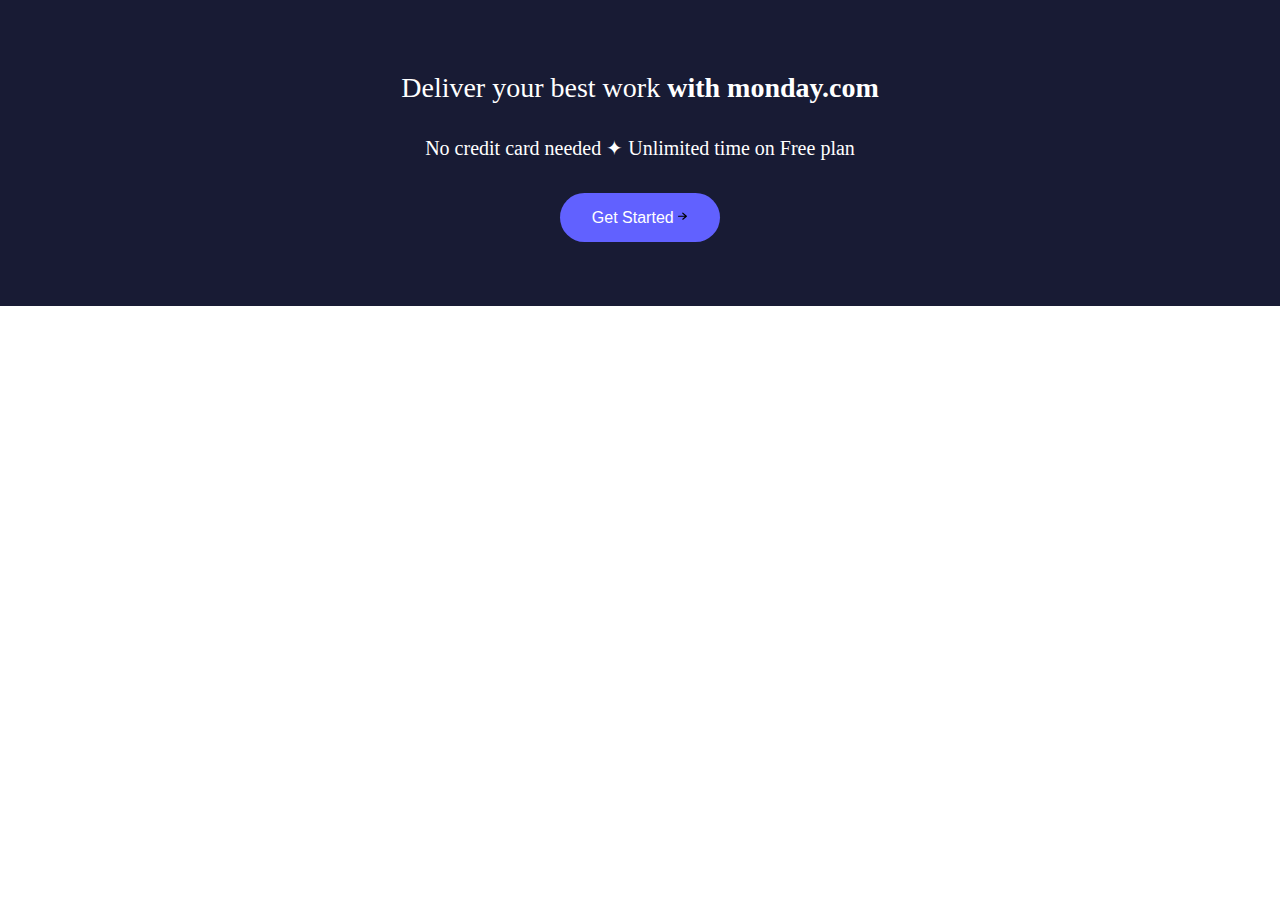
<file: beforefooter.html>
<!DOCTYPE html>
<html lang="en">

<head>
    <meta charset="UTF-8">
    <meta name="viewport" content="width=device-width, initial-scale=1.0">
    <title>Document</title>
    <link href="beforef.css" rel="stylesheet">
</head>

<body>
    <div class="beforef">
        <div class="contenter">
            <h3 id="bf1">Deliver your best work <span id="bf2">with monday.com</span></h3>
            <h5 id="bf3">No credit card needed ✦ Unlimited time on Free plan</h5>
            <button class="bt1get">Get Started  <svg class="animated-text" width="10" height="14" viewBox="0 0 9 7" xmlns="http://www.w3.org/2000/svg">
                <path fill-rule="evenodd" clip-rule="evenodd"
                    d="M4.628.616a.5.5 0 1 0-.64.768L6.203 3.23H.5a.5.5 0 0 0 0 1h5.612L3.988 6a.5.5 0 1 0 .64.769l3.23-2.693a.5.5 0 0 0 0-.768L4.628.616z">
                </path>
            </svg></button>
           
        </div>
    </div>
</body>

</html>
</file>
<file: beforef.css>
body
{
    margin: 0;
    padding: 0;
    width: 100%;
}
.beforef
{
    color: rgb(255, 255, 255);
    background: rgb(24, 27, 52);
    padding-top: 0px;
    padding-bottom: 64px;
}
.contenter
{
    display: flex;
    flex-direction: column;
    justify-content: center;
    align-items: center;
    padding-top: 40px;
}
#bf1
{
    font-size: 1.75rem;
    line-height: 40px;
    font-weight: 400;
    
}
#bf2
{
   font-weight: 700;
}
#bf3
{
    font-size: 20px;
    box-sizing: border-box;
    font-weight: 300;
    margin-top: auto;
}
.bt1get
{
    padding: 16px 32px;
    cursor: pointer;
    font-size: 1rem;
    border-radius: 40px;
    border: none;
    font-weight: 400;
    text-align: center;
    cursor: pointer;
    line-height: 17px;
    background-color: #6161FF;
    color: #ffffff;
}
.arroww
{
    color: white;
}
.animated-text:hover {
    font-size: 24px;
    animation: moveRight 2s ease-in forwards;
}

@keyframes moveRight {
    0% {
        transform: translateX(0);
    }
    50% {
        transform: translateX(10px);
    }
    100% {
        transform: translateX(20px); 
    }
}
</file>
